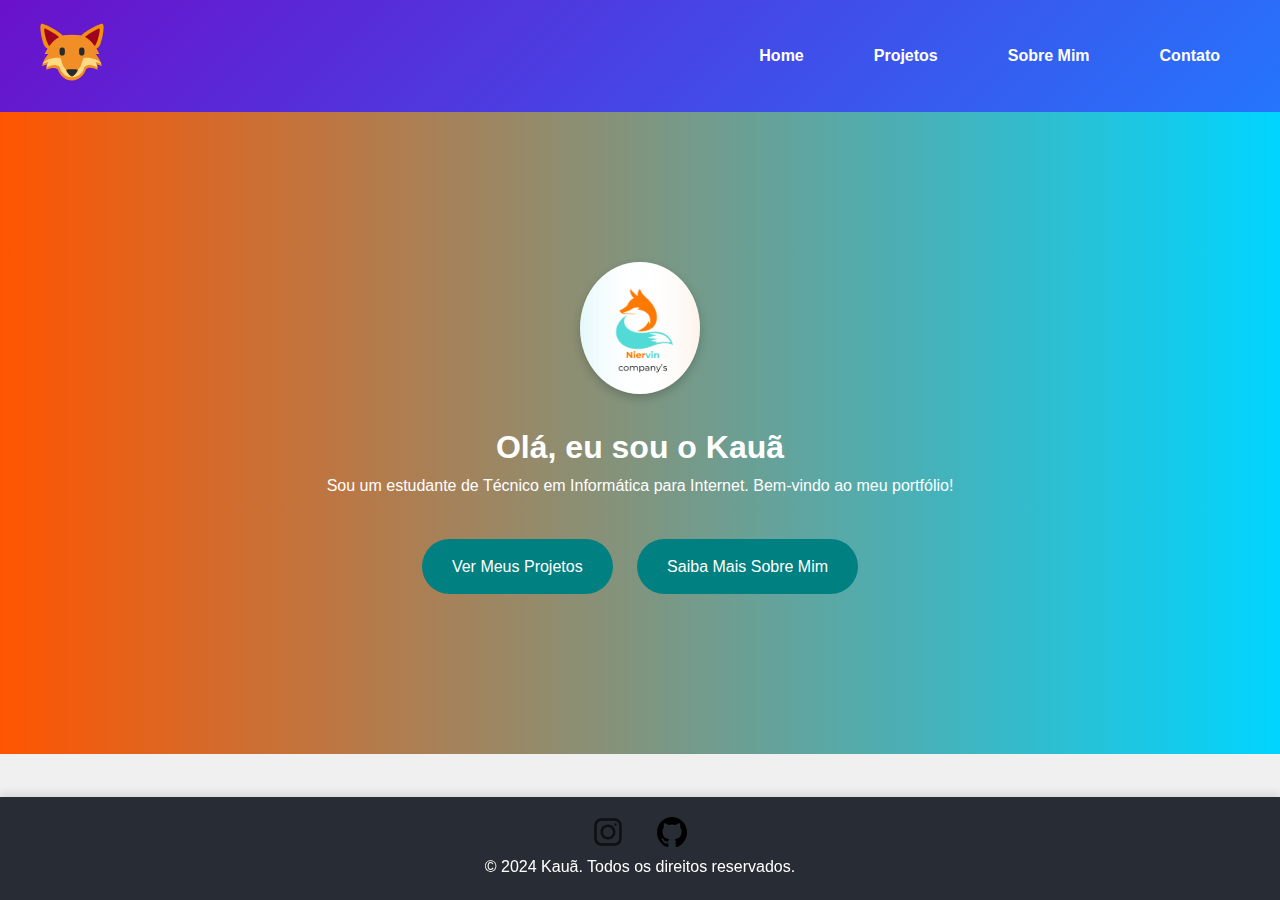
<file: index.html>
<!DOCTYPE html>
<html lang="pt-br">
<head>
    <meta charset="UTF-8"> <!-- Define o conjunto de caracteres para a página -->
    <meta name="viewport" content="width=device-width, initial-scale=1.0"> <!-- Define o viewport para responsividade -->
    <title>Portfólio Pessoal</title> <!-- Título da página -->
    <link rel="stylesheet" href="./CSS/home.css"> <!-- Link para o CSS externo -->
    <link rel="shortcut icon" type="image/x-icon" href="./Imagens/Logo Niervin.png"> <!-- Ícone da aba do navegador -->
</head>
<body>
    <!-- Cabeçalho -->
    <header>
        <div class="logo">
            <img src="./Imagens/fox-svgrepo-com.svg" alt="Logo raposa"> <!-- Logo da página -->
        </div>
        <nav class="menu">
            <ul>
                <li><a href="./index.html">Home</a></li> <!-- Link para a página inicial -->
                <li><a href="./HTML/portfolio.html">Projetos</a></li> <!-- Link para a página de Projetos -->
                <li><a href="./HTML/about.html">Sobre Mim</a></li> <!-- Link para a página Sobre Mim -->
                <li><a href="./HTML/contato.html">Contato</a></li> <!-- Link para a página de Contato -->
            </ul>
        </nav>
    </header>

    <!-- Seção Principal -->
    <main id="home">
        <div class="intro">
            <img src="Imagens/Logo Niervin.png" alt="Avatar"> <!-- Imagem de Avatar -->
            <h1>Olá, eu sou o Kauã</h1> <!-- Saudação principal -->
            <p>Sou um estudante de Técnico em Informática para Internet. Bem-vindo ao meu portfólio!</p> <!-- Descrição -->
            <div class="cta-buttons">
                <a href="./HTML/portfolio.html" class="btn">Ver Meus Projetos</a> <!-- Botão para visualizar projetos -->
                <a href="./HTML/about.html" class="btn">Saiba Mais Sobre Mim</a> <!-- Botão para saber mais sobre o autor -->
            </div>
        </div>
    </main>

    <!-- Rodapé -->
    <footer>
        <div class="icones">
            <a href="https://www.instagram.com/souzas_kaua/" target="_blank"><img src="Imagens/logoInsta.svg" alt="Instagram"></a> <!-- Link para o Instagram -->
            <a href="https://github.com/KauaJsouza" target="_blank"><img src="Imagens/logogit.svg" alt="GitHub"></a> <!-- Link para o GitHub -->
        </div>
        <p>© 2024 Kauã. Todos os direitos reservados.</p> <!-- Aviso de direitos autorais -->
    </footer>
</body>
</html>
</file>
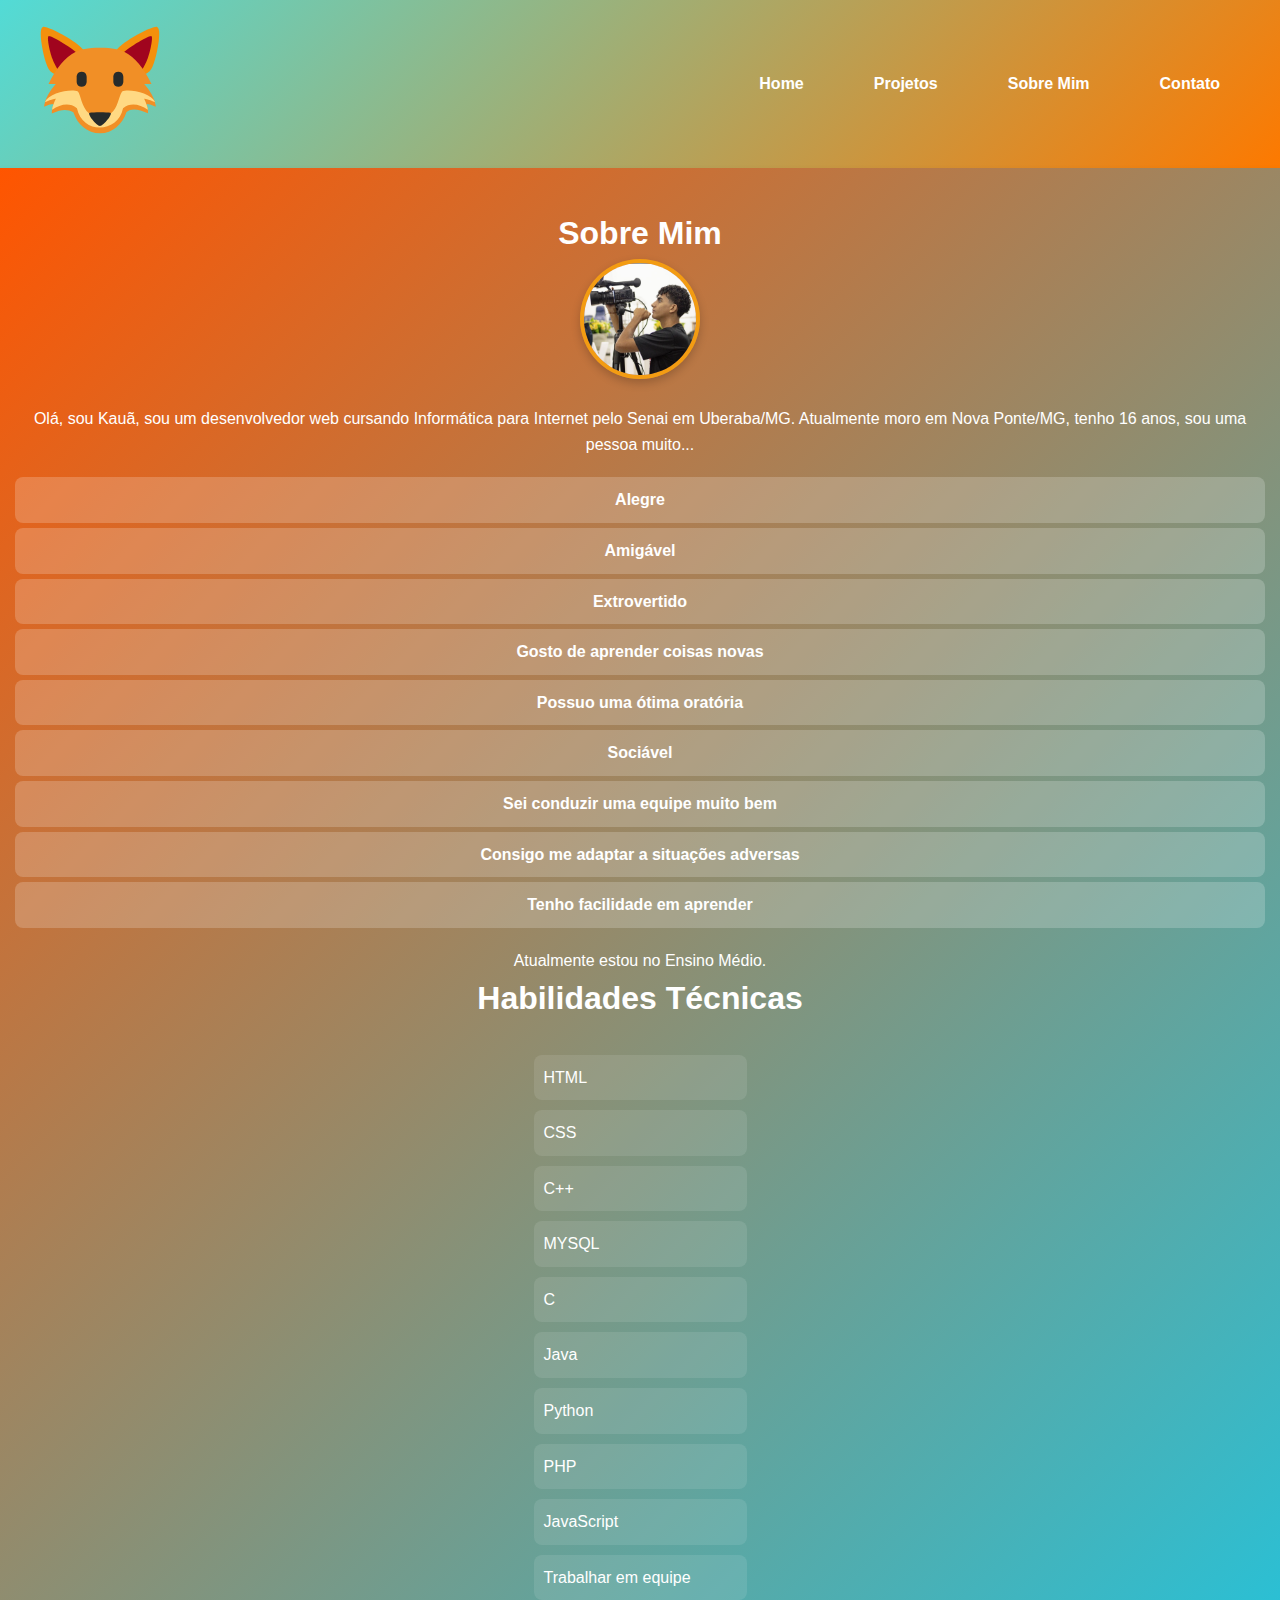
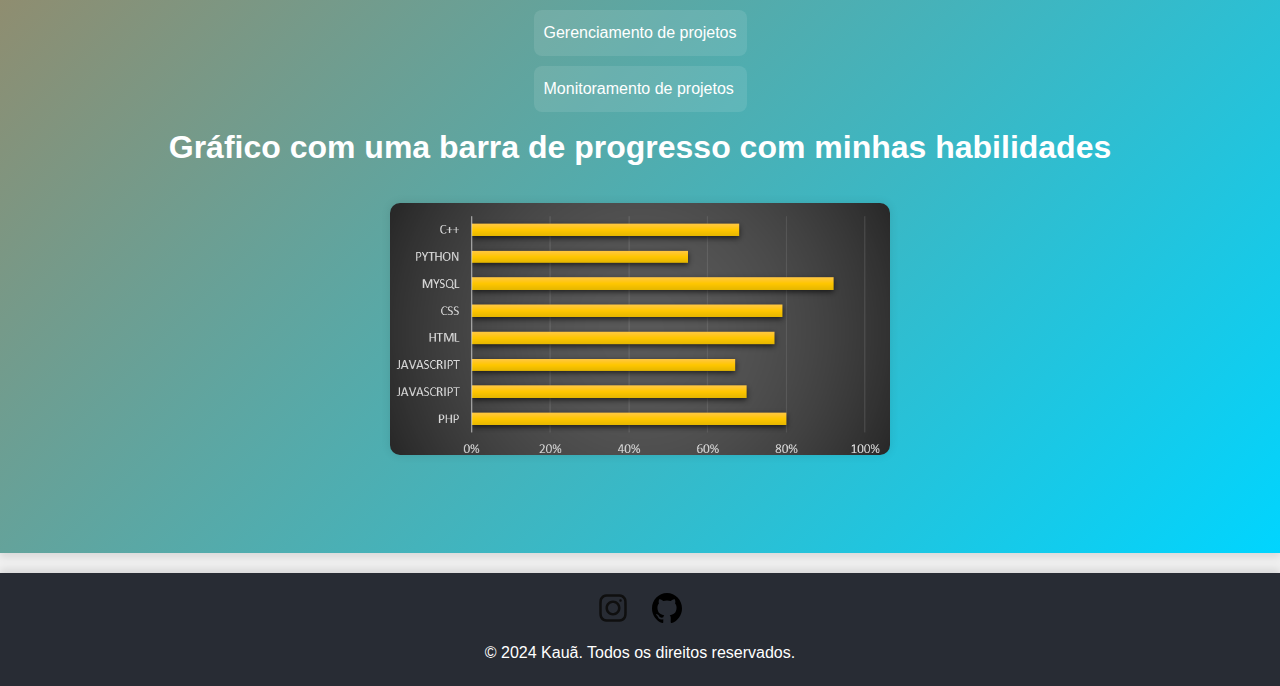
<file: HTML/about.html>
<!DOCTYPE html>
<html lang="pt-br">
<head>
    <meta charset="UTF-8">
    <meta name="viewport" content="width=device-width, initial-scale=1.0">
    <title>Portfólio Pessoal - Sobre Mim</title>
    <link rel="stylesheet" href="../CSS/about.css"> <!-- Link para o arquivo de estilos CSS -->
    <link rel="shortcut icon" type="image/x-icon" href="../Imagens/Logo Niervin.png"> <!-- Ícone da página -->
</head>
<body>
    <header>
        <div class="logo">
            <img src="../Imagens/fox-svgrepo-com.svg" alt="Logo raposa"> <!-- Logo da página -->
        </div>
        <nav class="menu">
            <ul>
                <li><a href="../index.html">Home</a></li> <!-- Link para a página inicial -->
                <li><a href="./portfolio.html">Projetos</a></li> <!-- Link para a página de Projetos -->
                <li><a href="./about.html">Sobre Mim</a></li> <!-- Link para a página Sobre Mim -->
                <li><a href="./contato.html">Contato</a></li> <!-- Link para a página de Contato -->
            </ul>
        </nav>
    </header>

    <main id="sobre">
        <h1>Sobre Mim</h1>
        <img src="../Imagens/fotokaua.png" alt="Foto Kauã" class="fotokaua"> <!-- Minha foto -->
        <p>Olá, sou Kauã, sou um desenvolvedor web cursando Informática para Internet pelo Senai em Uberaba/MG. Atualmente moro em Nova Ponte/MG, tenho 16 anos, sou uma pessoa muito...</p>

        <div class="pontos-kaua"> <!-- Alguns pontos sobre mim -->
            <h4>
                <p>Alegre</p>
                <p>Amigável</p>
                <p>Extrovertido</p>
                <p>Gosto de aprender coisas novas</p>
                <p>Possuo uma ótima oratória</p>
                <p>Sociável</p>
                <p>Sei conduzir uma equipe muito bem</p>
                <p>Consigo me adaptar a situações adversas</p>
                <p>Tenho facilidade em aprender</p>
            </h4>
        </div>
        <p>Atualmente estou no Ensino Médio.</p>

        <h1>Habilidades Técnicas</h1>
        <div class="habilidades"> <!-- Algumas habilidades que eu tenho -->
            <li>HTML</li>
            <li>CSS</li>
            <li>C++</li>
            <li>MYSQL</li>
            <li>C</li>
            <li>Java</li>
            <li>Python</li>
            <li>PHP</li>
            <li>JavaScript</li>
            <li>Trabalhar em equipe</li>
            <li>Gerenciamento de projetos</li>
            <li>Monitoramento de projetos</li>
        </div>
        <h1>Gráfico com uma barra de progresso com minhas habilidades</h1> <!-- Gráfico com algumas habilidades minhas em linguagens -->
        <img src="../Imagens/Grafico Habilidades.png" alt="Gráfico de Habilidades" class="habilidade-foto">

    </main>

    <footer>
        <div class="icones">
            <a href="https://www.instagram.com/souzas_kaua/" target="_blank"><img src="../Imagens/logoInsta.svg" alt="Instagram"></a> <!-- Link para o Instagram -->
            <a href="https://github.com/KauaJsouza" target="_blank"><img src="../Imagens/logogit.svg" alt="GitHub"></a> <!-- Link para o GitHub -->
        </div>
        <p>© 2024 Kauã. Todos os direitos reservados.</p> <!-- Aviso de direitos autorais -->
    </footer>
</body>
</html>
</file>
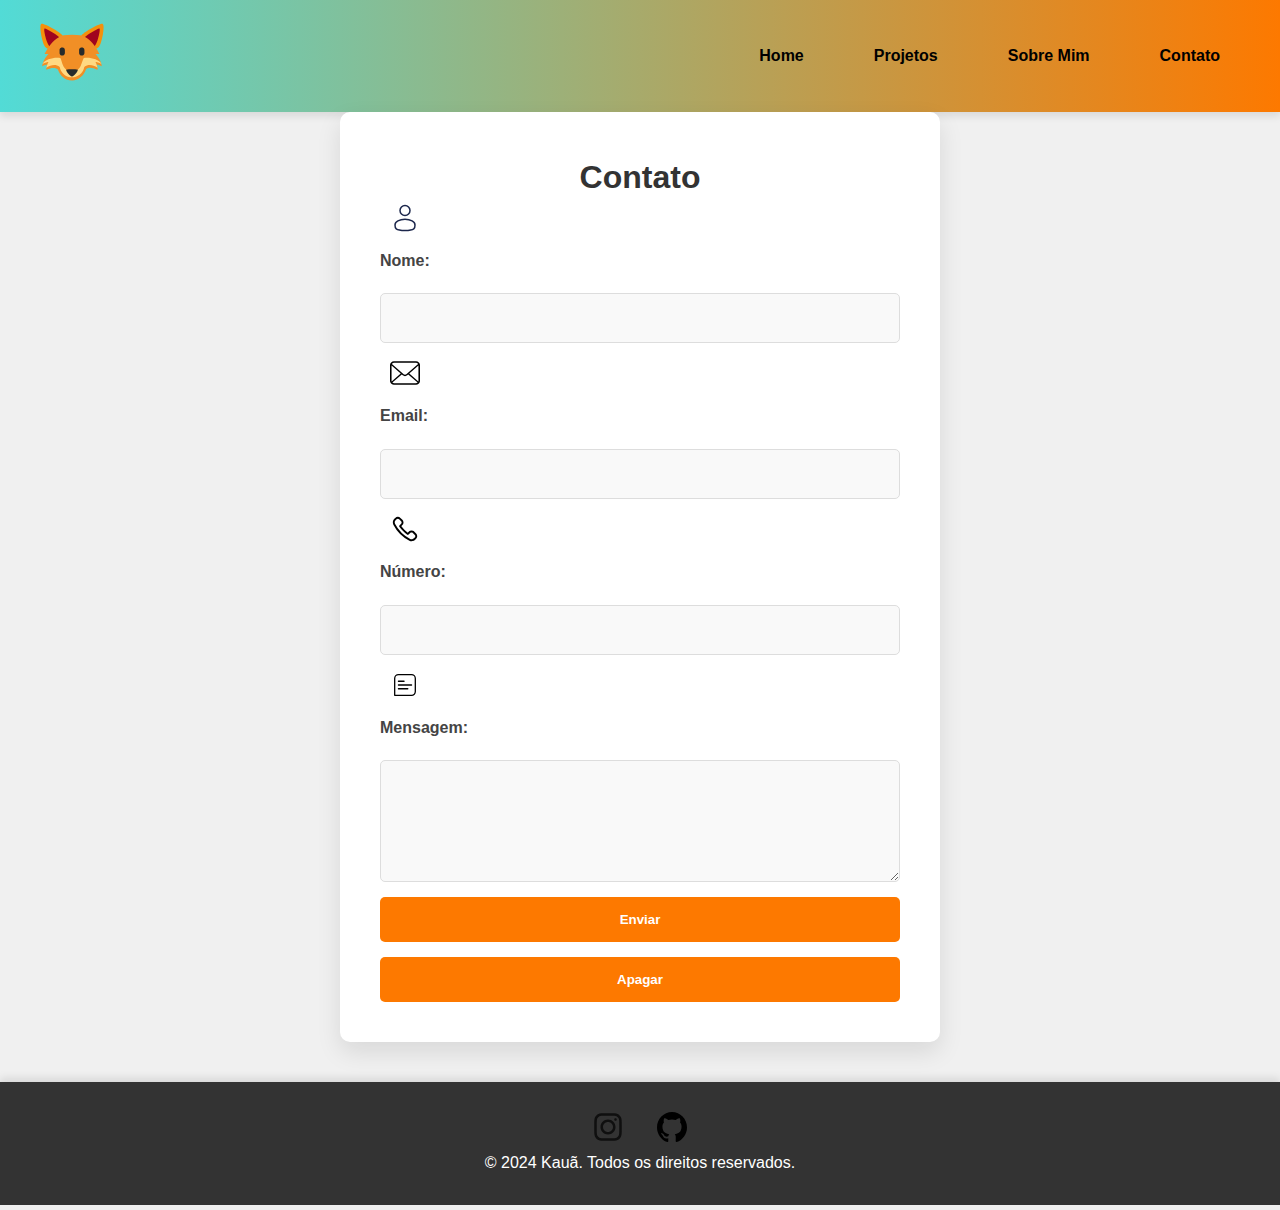
<file: HTML/contato.html>
<!DOCTYPE html>
<html lang="pt-br">
<head>
    <meta charset="UTF-8"> <!-- Define a codificação de caracteres como UTF-8 -->
    <meta name="viewport" content="width=device-width, initial-scale=1.0"> <!-- Configura a visualização em dispositivos móveis -->
    <title>Portfólio Pessoal - Contato</title> <!-- Título da página -->
    <link rel="stylesheet" href="../CSS/contato.css"> <!-- Link para o arquivo CSS -->
    <link rel="shortcut icon" type="image/x-icon" href="../Imagens/Logo Niervin.png"> <!-- Ícone da página -->
</head>
<body>
    <header>
        <div class="logo">
            <img src="../Imagens/fox-svgrepo-com.svg" alt="Logo raposa"> <!-- Logo da página -->
        </div>
    </div>
    <nav class="menu">
        <ul>
            <li><a href="../index.html">Home</a></li> <!-- Link para a página inicial -->
            <li><a href="./portfolio.html">Projetos</a></li> <!-- Link para a página de Projetos -->
            <li><a href="./about.html">Sobre Mim</a></li> <!-- Link para a página Sobre Mim -->
            <li><a href="./contato.html">Contato</a></li> <!-- Link para a página de Contato -->
        </ul>
    </nav>
    </header>

    <main id="contato">
        <h1>Contato</h1> <!-- Título da seção de contato -->
        <form action="#" method="post"> <!-- Formulário de contato -->

            <img src="../Imagens/nome.svg" alt="nome" class="nome-foto"> <!-- Ícone para o campo de nome -->
            <label for="nome">Nome:</label> <!-- Rótulo para o campo de nome -->
            <input type="text" id="nome" name="nome" required> <!-- Campo de entrada para o nome -->

            <img src="../Imagens/email.svg" alt="email" class="email-foto"> <!-- Ícone para o campo de email -->
            <label for="email">Email:</label> <!-- Rótulo para o campo de email -->
            <input type="email" id="email" name="email" required> <!-- Campo de entrada para o email -->

            <img src="../Imagens/telefone.svg" alt="numero" class="numero-foto"> <!-- Ícone para o campo de número -->
            <label for="number">Número:</label> <!-- Rótulo para o campo de número -->
            <input type="number" id="number" name="nummero" required> <!-- Campo de entrada para o número de telefone -->

            <img src="../Imagens/sms.svg" alt="sms" class="sms-foto"> <!-- Ícone para o campo de mensagem -->
            <label for="mensagem">Mensagem:</label> <!-- Rótulo para o campo de mensagem -->
            <textarea id="mensagem" name="mensagem" rows="5" required></textarea> <!-- Campo de texto para a mensagem -->
            
            <button type="submit" class="botao">Enviar</button> <!-- Botão para enviar o formulário -->
            <button type="reset" class="botao">Apagar</button> <!-- Botão para apagar o formulário -->
        </form>
    </main>

    <footer>
        <div class="icones">
            <a href="https://www.instagram.com/souzas_kaua/" target="_blank"><img src="../Imagens/logoInsta.svg" alt="Instagram"></a> <!-- Link para o Instagram -->
            <a href="https://github.com/KauaJsouza" target="_blank"><img src="../Imagens/logogit.svg" alt="GitHub"></a> <!-- Link para o GitHub -->
        </div>
        <p>© 2024 Kauã. Todos os direitos reservados.</p> <!-- Direitos autorais -->
    </footer>
</body>
</html>
</file>
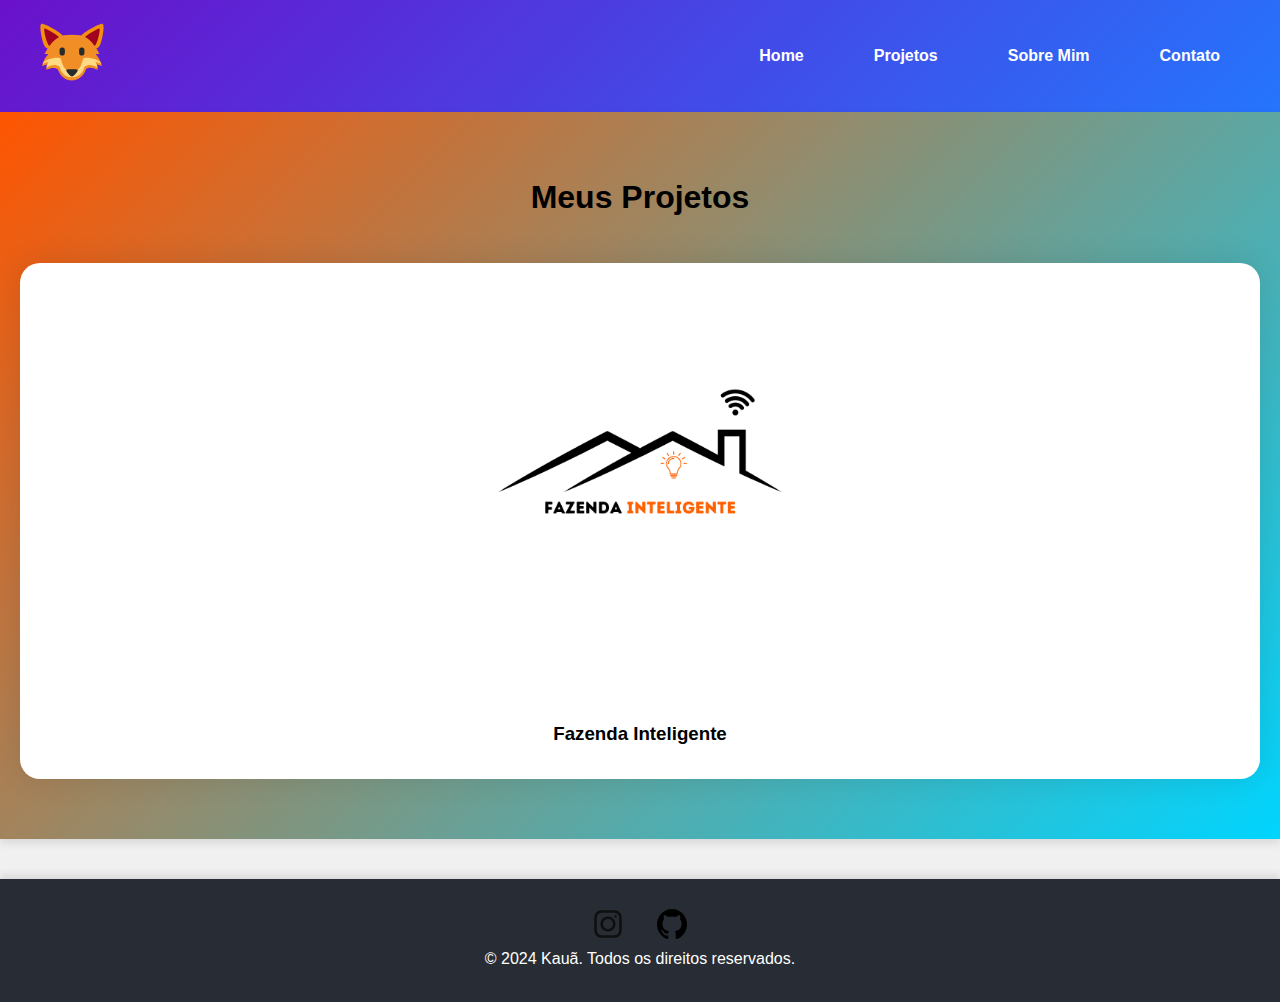
<file: HTML/portfolio.html>
<!DOCTYPE html>
<html lang="pt-br">
<head>
    <!-- Configurações básicas da página -->
    <meta charset="UTF-8"> <!-- Define a codificação de caracteres para UTF-8 -->
    <meta name="viewport" content="width=device-width, initial-scale=1.0"> <!-- Configura a visualização em dispositivos móveis -->
    <title>Portfólio Pessoal - Projetos</title> <!-- Título da página exibido na aba do navegador -->
    <link rel="stylesheet" href="../CSS/portfolio.css"> <!-- Link para o arquivo CSS específico para a página de projetos -->
    <link rel="shortcut icon" type="image/x-icon" href="../Imagens/Logo Niervin.png"> <!-- Ícone da aba do navegador -->
</head>
<body>

    <!-- Cabeçalho da página -->
    <header>
        <div class="logo">
            <img src="../Imagens/fox-svgrepo-com.svg" alt="Logo raposa"> <!-- Logo da página -->
        </div>
        <nav class="menu">
            <ul>
                <!-- Links de navegação para outras páginas do site -->
                <li><a href="../index.html">Home</a></li> <!-- Link para a página inicial -->
                <li><a href="./portfolio.html">Projetos</a></li> <!-- Link para a página de Projetos -->
                <li><a href="./about.html">Sobre Mim</a></li> <!-- Link para a página Sobre Mim -->
                <li><a href="./contato.html">Contato</a></li> <!-- Link para a página de Contato -->
            </ul>
        </nav>
    </header>

    <!-- Conteúdo principal da página de projetos -->
    <main id="projetos">
        <h1>Meus Projetos</h1> <!-- Título principal da seção de projetos -->
        <div class="projetos-galeria">
            <!-- Item da galeria para o projeto Fazenda Inteligente -->
            <div class="projeto-item">
                <!-- Label que ativa o modal quando clicado -->
                <label for="modal-fazenda">
                    <!-- Miniatura do projeto -->
                    <img src="../Imagens/FAZENDA INTELIGENTE.png" alt="Fazenda Inteligente" class="projeto-thumb">
                </label>
                <h3>Fazenda Inteligente</h3> <!-- Título do projeto -->
            </div>

            <!-- Checkbox oculto para controlar o modal -->
            <input type="checkbox" id="modal-fazenda" class="modal-checkbox">

            <!-- Modal com detalhes do projeto Fazenda Inteligente -->
            <div class="modal" id="modal-fazenda-content">
                <div class="modal-content">
                    <!-- Botão para fechar o modal -->
                    <label for="modal-fazenda" class="close">&times;</label>
                    <h3>Fazenda Inteligente</h3> <!-- Título do projeto no modal -->
                    <!-- Descrição detalhada do projeto -->
                    <p>Nesse projeto junto com 4 desenvolvedores, desenvolvemos um site conectando uma placa ESP32, que permite ligar e desligar as luzes de diferentes áreas de uma fazenda, como o pasto e a casa, tudo via Wi-Fi, tornando o gerenciamento das luzes mais prático e eficiente.</p>
                </div>
            </div>
        </div>
    </main>

    <!-- Rodapé da página -->
    <footer>
        <div class="icones">
            <!-- Links de redes sociais -->
            <a href="https://www.instagram.com/souzas_kaua/" target="_blank"><img src="../Imagens/logoInsta.svg" alt="Instagram"></a> <!-- Link para o Instagram -->
            <a href="https://github.com/KauaJsouza" target="_blank"><img src="../Imagens/logogit.svg" alt="GitHub"></a> <!-- Link para o GitHub -->
        </div>
        <p>© 2024 Kauã. Todos os direitos reservados.</p> <!-- Nota de direitos autorais -->
    </footer>
</body>
</html>
</file>
<file: CSS/contato.css>
/* Estilos Globais */
* {
    margin: 0; /* Remove margens padrão */
    padding: 0; /* Remove preenchimentos padrão */
    box-sizing: border-box; /* Inclui bordas e preenchimentos no tamanho total do elemento */
}

body {
    font-family: 'Arial', sans-serif; /* Fonte padrão da página */
    line-height: 1.6; /* Altura da linha para melhor legibilidade */
    background-color: #f0f0f0; /* Cor de fundo clara para o corpo */
    color: #333; /* Cor do texto */
}

/* Estilos do Cabeçalho */
header {
    display: flex; /* Usa Flexbox para organizar os itens */
    justify-content: space-between; /* Espaça os itens para as extremidades */
    align-items: center; /* Alinha os itens verticalmente ao centro */
    padding: 20px 40px; /* Espaçamento interno */
    background: linear-gradient(to right, #52dbd6, #fd7900); /* Gradiente de verde-azulado para laranja */
    color: white; /* Cor do texto no cabeçalho */
    box-shadow: 0 4px 8px rgba(0, 0, 0, 0.1); /* Sombra sutil ao redor do cabeçalho */
}

.menu ul {
    list-style: none; /* Remove marcadores da lista */
    display: flex; /* Exibe itens em linha */
    gap: 30px; /* Espaçamento entre os itens */
}

.menu ul li a {
    color: #000; /* Cor do texto dos links */
    text-decoration: none; /* Remove sublinhado dos links */
    font-weight: bold; /* Destaca o texto */
    padding: 10px 20px; /* Espaçamento interno dos links */
    border-radius: 5px; /* Cantos arredondados */
    transition: background-color 0.3s, color 0.3s; /* Transições suaves para cor de fundo e texto */
}

.menu ul li a:hover {
    background-color: rgba(255, 255, 255, 0.2); /* Cor de fundo ao passar o mouse */
    color: #fff; /* Cor do texto ao passar o mouse */
}

/* Estilos para Ícones de Contato */
.nome-foto, .email-foto, .numero-foto, .sms-foto {
    width: 30px; /* Tamanho padrão dos ícones */
    margin: 0 10px; /* Espaçamento horizontal */
    transition: transform 0.3s, filter 0.3s; /* Transições suaves para transformação e brilho */
}

.nome-foto:hover, .email-foto:hover, .numero-foto:hover, .sms-foto:hover {
    transform: scale(1.2); /* Aumenta o tamanho dos ícones ao passar o mouse */
    filter: brightness(1.2); /* Aumenta o brilho dos ícones ao passar o mouse */
}

/* Estilos da Seção Principal */
main {
    background-color: #f4f4f4; /* Cor de fundo clara para a seção principal */
    padding: 60px 20px; /* Espaçamento interno */
    text-align: center; /* Centraliza o texto */
}

main#contato {
    max-width: 600px; /* Largura máxima do formulário de contato */
    margin: 0 auto; /* Centraliza o formulário horizontalmente */
    padding: 40px; /* Espaçamento interno */
    background-color: #fff; /* Cor de fundo branca para destacar o formulário */
    border-radius: 10px; /* Cantos arredondados */
    box-shadow: 0 10px 25px rgba(0, 0, 0, 0.1); /* Sombra ao redor do formulário */
}

form {
    display: flex; /* Usa Flexbox para o formulário */
    flex-direction: column; /* Alinha os itens na vertical */
    gap: 15px; /* Espaçamento entre os campos do formulário */
}

form label {
    font-weight: bold; /* Destaca o texto dos rótulos */
    text-align: left; /* Alinha o texto à esquerda */
    margin-bottom: 5px; /* Espaçamento inferior */
    color: #444; /* Cor do texto dos rótulos */
}

form input, form textarea {
    padding: 15px; /* Espaçamento interno dos campos */
    border-radius: 5px; /* Cantos arredondados dos campos */
    border: 1px solid #ddd; /* Borda leve dos campos */
    font-size: 16px; /* Tamanho da fonte */
    background-color: #f9f9f9; /* Cor de fundo dos campos */
    transition: border-color 0.3s, box-shadow 0.3s; /* Transições suaves para borda e sombra */
}

form input:focus, form textarea:focus {
    border-color: #52dbd6; /* Cor da borda ao focar */
    box-shadow: 0 0 10px rgba(82, 219, 214, 0.5); /* Sombra ao redor do campo ao focar */
    outline: none; /* Remove o contorno padrão do navegador */
}

form button {
    padding: 15px; /* Espaçamento interno do botão */
    border: none; /* Remove a borda padrão */
    border-radius: 5px; /* Cantos arredondados do botão */
    background-color: #fd7900; /* Cor de fundo do botão */
    color: white; /* Cor do texto do botão */
    font-weight: bold; /* Destaca o texto */
    cursor: pointer; /* Cursor de mão ao passar sobre o botão */
    transition: background-color 0.3s, transform 0.3s; /* Transições suaves para cor de fundo e transformação */
}

form button:hover {
    background-color: #ff9233; /* Cor de fundo ao passar o mouse */
    transform: translateY(-2px); /* Levanta o botão ao passar o mouse */
}

/* Estilos do Rodapé */
footer {
    background-color: #333; /* Cor de fundo escura para o rodapé */
    color: white; /* Cor do texto do rodapé */
    text-align: center; /* Centraliza o texto */
    padding: 30px 0; /* Espaçamento interno */
    margin-top: 40px; /* Espaçamento superior */
    box-shadow: 0 -4px 8px rgba(0, 0, 0, 0.1); /* Sombra sutil ao redor do rodapé */
}

footer .icones img {
    width: 30px; /* Tamanho dos ícones sociais */
    margin: 0 15px; /* Espaçamento horizontal entre os ícones */
    transition: transform 0.3s; /* Transição suave para transformação */
}

footer .icones img:hover {
    transform: scale(1.2); /* Aumenta o tamanho dos ícones sociais ao passar o mouse */
}

/* Responsividade */
@media (max-width: 768px) {
    header {
        flex-direction: column; /* Alinha itens verticalmente em telas pequenas */
        align-items: flex-start; /* Alinha itens à esquerda */
    }

    .menu ul {
        flex-direction: column; /* Organiza itens do menu em coluna */
        gap: 10px; /* Espaçamento entre os itens do menu */
        margin-top: 10px; /* Espaçamento superior */
    }

    .menu ul li {
        margin-left: 0; /* Remove margem à esquerda dos itens do menu */
    }

    .menu ul li a {
        padding: 10px; /* Reduz o espaçamento interno dos links */
        font-size: 16px; /* Ajusta o tamanho da fonte */
    }

    main {
        padding: 40px 10px; /* Reduz o espaçamento interno */
    }

    main#contato {
        padding: 30px; /* Ajusta o espaçamento interno */
        max-width: 100%; /* Largura máxima do formulário de contato */
    }

    form input, form textarea {
        font-size: 14px; /* Ajusta o tamanho da fonte */
    }

    form button {
        padding: 12px; /* Ajusta o espaçamento interno do botão */
    }

    footer {
        padding: 20px 10px; /* Ajusta o espaçamento interno */
    }

    footer .icones img {
        width: 25px; /* Reduz o tamanho dos ícones sociais */
        margin: 0 10px; /* Ajusta o espaçamento horizontal entre os ícones */
    }
}

@media (max-width: 480px) {
    .menu ul {
        gap: 5px; /* Reduz o espaçamento entre itens do menu */
    }

    .menu ul li a {
        font-size: 14px; /* Reduz o tamanho da fonte dos links */
    }

    form input, form textarea {
        font-size: 12px; /* Reduz o tamanho da fonte dos campos */
    }

    form button {
        padding: 10px; /* Reduz o espaçamento interno do botão */
    }
}
</file>
<file: CSS/home.css>
/* Reset de margens e preenchimentos */
* {
    margin: 0; /* Remove margens padrão */
    padding: 0; /* Remove preenchimentos padrão */
    box-sizing: border-box; /* Inclui bordas e preenchimentos no tamanho total dos elementos */
}

body {
    font-family: 'Arial', sans-serif; /* Define a fonte padrão para o corpo do texto */
    line-height: 1.6; /* Define a altura da linha para facilitar a leitura */
    background-color: #f0f0f0; /* Define a cor de fundo do corpo */
    color: #333; /* Define a cor do texto */
}

/* Estilos do Cabeçalho */
header {
    display: flex; /* Utiliza flexbox para organizar os itens do cabeçalho */
    justify-content: space-between; /* Distribui o espaço entre os itens do cabeçalho */
    align-items: center; /* Alinha os itens verticalmente no centro */
    padding: 20px 40px; /* Define o preenchimento interno do cabeçalho */
    background: linear-gradient(135deg, #6a11cb, #2575fc); /* Gradiente de roxo para azul */
    color: white; /* Define a cor do texto no cabeçalho */
    box-shadow: 0 4px 8px rgba(0, 0, 0, 0.1); /* Adiciona uma sombra sutil ao cabeçalho */
}

.menu ul {
    list-style: none; /* Remove marcadores da lista */
    display: flex; /* Utiliza flexbox para o menu */
    gap: 30px; /* Define o espaço entre os itens do menu */
}

.menu ul li a {
    color: white; /* Define a cor do texto dos links do menu */
    text-decoration: none; /* Remove o sublinhado dos links */
    font-weight: bold; /* Define o texto em negrito */
    padding: 10px 20px; /* Define o preenchimento interno dos links */
    border-radius: 5px; /* Adiciona bordas arredondadas aos links */
    transition: background-color 0.3s, color 0.3s; /* Define a transição suave para as mudanças de cor */
}

.menu ul li a:hover {
    background-color: #ff5500; /* Tom de laranja vibrante ao passar o mouse */
    color: #fff; /* Muda a cor do texto ao passar o mouse */
}

/* Estilos da Seção Principal */
main {
    background: linear-gradient(to right, #ff5500, #00d5ff); /* Gradiente de laranja para rosa */
    padding: 150px 50px; /* Define o preenchimento interno da seção principal */
    text-align: center; /* Centraliza o texto dentro da seção principal */
    color: white; /* Define a cor do texto na seção principal */
}

.intro img {
    width: 120px; /* Define a largura das imagens */
    border-radius: 50%; /* Torna as imagens circulares */
    box-shadow: 0 4px 10px rgba(0, 0, 0, 0.2); /* Adiciona uma sombra sutil às imagens */
    margin-bottom: 20px; /* Define o espaço abaixo das imagens */
    transition: transform 0.3s; /* Define a transição suave para a transformação */
}

.intro img:hover {
    transform: scale(1.1); /* Aumenta o tamanho da imagem ao passar o mouse */
}

.cta-buttons {
    margin-top: 30px; /* Define o espaço acima dos botões de chamada para ação */
}

.btn {
    display: inline-block; /* Define que o botão deve ser exibido como bloco em linha */
    padding: 15px 30px; /* Define o preenchimento interno dos botões */
    margin: 10px; /* Define o espaço ao redor dos botões */
    background-color: #008080; /* Tom de verde-azulado para o fundo dos botões */
    color: white; /* Define a cor do texto dos botões */
    text-decoration: none; /* Remove o sublinhado dos botões */
    border-radius: 30px; /* Adiciona bordas arredondadas aos botões */
    transition: background-color 0.3s, transform 0.3s; /* Define a transição suave para as mudanças de cor e transformação */
}

.btn:hover {
    background-color: #20b2aa; /* Tom de azul piscina claro ao passar o mouse */
    transform: translateY(-5px); /* Move o botão para cima ao passar o mouse */
}

/* Estilos do Rodapé */
footer {
    position: fixed; /* Fixa o rodapé na parte inferior da página */
    bottom: 0; /* Define a posição do rodapé na parte inferior */
    width: 100%; /* Define a largura do rodapé para 100% da tela */
    background-color: #282c34; /* Define a cor de fundo do rodapé */
    color: white; /* Define a cor do texto no rodapé */
    text-align: center; /* Centraliza o texto no rodapé */
    padding: 20px 0; /* Define o preenchimento interno do rodapé */
    box-shadow: 0 -4px 8px rgba(0, 0, 0, 0.1); /* Adiciona uma sombra sutil ao rodapé */
}

footer .icones img {
    width: 30px; /* Define a largura das imagens de ícones */
    margin: 0 15px; /* Define o espaço ao redor das imagens de ícones */
    transition: transform 0.5s; /* Define a transição suave para a transformação */
}

footer .icones img:hover {
    transform: scale(1.2) rotate(10deg); /* Aumenta o tamanho e rotaciona os ícones ao passar o mouse */
}

/* Responsividade */
@media (max-width: 768px) {
    header {
        flex-direction: column; /* Alinha os itens do cabeçalho verticalmente em telas menores */
        align-items: flex-start; /* Alinha os itens do cabeçalho à esquerda */
    }

    .menu ul {
        flex-direction: column; /* Alinha os itens do menu verticalmente em telas menores */
        gap: 10px; /* Reduz o espaço entre os itens do menu */
        margin-top: 10px; /* Define o espaço acima do menu */
    }

    .menu ul li {
        margin-left: 0; /* Remove a margem esquerda dos itens do menu */
    }

    .menu ul li a {
        padding: 10px; /* Reduz o preenchimento interno dos links do menu */
        font-size: 16px; /* Reduz o tamanho da fonte dos links do menu */
    }

    main {
        padding: 80px 20px; /* Reduz o preenchimento interno da seção principal */
    }

    .intro img {
        width: 100px; /* Reduz a largura das imagens em telas menores */
    }

    .btn {
        padding: 12px 24px; /* Reduz o preenchimento interno dos botões em telas menores */
    }

    footer {
        padding: 15px 10px; /* Reduz o preenchimento interno do rodapé */
    }

    footer .icones img {
        width: 25px; /* Reduz a largura das imagens de ícones em telas menores */
        margin: 0 10px; /* Reduz o espaço ao redor das imagens de ícones */
    }
}

@media (max-width: 480px) {
    .menu ul {
        gap: 5px; /* Reduz ainda mais o espaço entre os itens do menu */
    }

    .menu ul li a {
        font-size: 14px; /* Reduz o tamanho da fonte dos links do menu */
    }

    .intro img {
        width: 80px; /* Reduz ainda mais a largura das imagens em telas muito pequenas */
    }

    .btn {
        padding: 10px 20px; /* Reduz o preenchimento interno dos botões em telas muito pequenas */
    }
}
</file>
<file: CSS/about.css>
/* Reset básico para garantir consistência entre navegadores */
* {
    margin: 0;
    padding: 0;
    box-sizing: border-box;
}

/* Estilos gerais do corpo da página */
body {
    font-family: 'Arial', sans-serif; /* Fonte padrão para o corpo do texto */
    line-height: 1.6; /* Melhora a legibilidade do texto */
    background-color: #f0f0f0; /* Cor de fundo suave */
    color: #333; /* Cor do texto */
}

/* Estilos do Cabeçalho */
header {
    display: flex;
    justify-content: space-between; /* Distribui espaço entre itens */
    align-items: center; /* Alinha itens verticalmente */
    padding: 20px 40px;
    background: linear-gradient(135deg, #52dbd6, #fd7900); /* Gradiente de verde-azulado para laranja */
    color: white;
    box-shadow: 0 4px 8px rgba(0, 0, 0, 0.1); /* Sombra suave */
    flex-wrap: wrap; /* Permite quebra de linha em telas menores */
}

header .logo img {
    width: 120px; /* Tamanho ajustado da logo */
    border-radius: 8px; /* Bordas arredondadas na logo */
    transition: transform 0.3s ease-in-out; /* Transição suave para efeito de hover */
}

header .logo img:hover {
    transform: scale(1.1); /* Aumenta a logo ao passar o mouse */
}

nav.menu {
    display: flex;
    flex-grow: 1; /* Faz o menu ocupar o espaço restante disponível */
    justify-content: right; /* Alinha o menu à direita */
}

nav.menu ul {
    list-style: none; /* Remove marcadores de lista */
    display: flex;
    gap: 30px; /* Espaçamento entre itens do menu */
    padding: 0;
    margin: 0;
}

nav.menu ul li {
    margin: 0; /* Remove margens dos itens da lista */
}

nav.menu ul li a {
    color: white; /* Cor do texto dos links */
    text-decoration: none; /* Remove sublinhado dos links */
    font-weight: bold; /* Deixa o texto em negrito */
    padding: 10px 20px; /* Espaçamento interno dos links */
    border-radius: 5px; /* Bordas arredondadas nos links */
    transition: background-color 0.3s, color 0.3s; /* Transição suave para o efeito de hover */
}

nav.menu ul li a:hover {
    background-color: #ff5500; /* Cor de fundo ao passar o mouse */
    color: white; /* Cor do texto ao passar o mouse */
}

/* Estilos da Seção Principal */
main {
    padding: 40px 15px; /* Espaçamento interno da seção */
    text-align: center; /* Centraliza o texto */
    background: linear-gradient(135deg, #ff5500, #00d5ff); /* Gradiente de laranja para azul claro */
    color: white; /* Cor do texto */
    box-shadow: 0 4px 8px rgba(0, 0, 0, 0.1); /* Sombra suave */
}

.fotokaua {
    width: 120px; /* Tamanho da foto */
    border-radius: 50%; /* Forma circular para a foto */
    margin-bottom: 20px; /* Espaçamento abaixo da foto */
    border: 4px solid #f39c12; /* Borda ao redor da foto */
    box-shadow: 0 4px 10px rgba(0, 0, 0, 0.2); /* Sombra para dar destaque */
    transition: transform 0.3s ease-in-out; /* Transição suave para efeito de hover */
}

.fotokaua:hover {
    transform: scale(1.1); /* Aumenta a foto ao passar o mouse */
}

.pontos-kaua {
    margin: 20px 0; /* Espaçamento acima e abaixo dos pontos */
}

.pontos-kaua h4 {
    color: #fff; /* Cor do texto dos títulos */
    margin-bottom: 10px; /* Espaçamento abaixo dos títulos */
    font-size: 1.2rem; /* Tamanho da fonte dos títulos */
}

.pontos-kaua p {
    margin: 5px 0; /* Espaçamento acima e abaixo dos parágrafos */
    font-size: 1rem; /* Tamanho da fonte dos parágrafos */
    background: rgba(255, 255, 255, 0.2); /* Fundo semi-transparente */
    padding: 10px; /* Espaçamento interno dos parágrafos */
    border-radius: 8px; /* Bordas arredondadas */
    transition: background 0.3s, color 0.3s; /* Transição suave para o efeito de hover */
}

.pontos-kaua p:hover {
    background: rgba(255, 255, 255, 0.4); /* Muda o fundo ao passar o mouse */
    color: #3197c7; /* Muda a cor do texto ao passar o mouse */
}

.habilidades {
    margin-top: 30px; /* Espaçamento acima da lista de habilidades */
    display: inline-block; /* Permite ajustar a largura do bloco */
    text-align: left; /* Alinha o texto à esquerda */
}

.habilidades li {
    margin-bottom: 10px; /* Espaçamento abaixo dos itens */
    background: rgba(255, 255, 255, 0.1); /* Fundo semi-transparente */
    padding: 10px; /* Espaçamento interno dos itens */
    border-radius: 8px; /* Bordas arredondadas nos itens */
    list-style: none; /* Remove marcadores de lista */
    font-size: 1rem; /* Tamanho da fonte dos itens */
}

.habilidade-foto {
    width: 100%; /* Ocupa toda a largura disponível */
    max-width: 500px; /* Limita a largura máxima */
    margin-top: 30px; /* Espaçamento acima da foto */
    margin-bottom: 50px; /* Espaçamento abaixo da foto */
    border-radius: 10px; /* Bordas arredondadas na foto */
    box-shadow: 0 0 10px rgba(0, 0, 0, 0.1); /* Sombra suave */
}

/* Estilos do rodapé */
footer {
    background-color: #282c34; /* Cor de fundo escura */
    color: white; /* Cor do texto */
    text-align: center; /* Centraliza o texto */
    padding: 20px 10px; /* Espaçamento interno */
    margin-top: 20px; /* Espaçamento acima do rodapé */
    box-shadow: 0 -4px 8px rgba(0, 0, 0, 0.1); /* Sombra suave para separar do conteúdo */
}

footer .icones {
    margin-bottom: 10px; /* Espaçamento abaixo dos ícones */
}

footer .icones a {
    margin: 0 10px; /* Espaçamento entre os ícones */
    transition: transform 0.3s ease-in-out; /* Transição suave para efeito de hover */
}

footer .icones img {
    width: 30px; /* Tamanho dos ícones */
}

footer .icones a:hover img {
    transform: scale(1.2) rotate(10deg); /* Aumenta e rotaciona os ícones ao passar o mouse */
}

/* Consultas de Mídia para Responsividade */
@media (max-width: 768px) {
    header {
        padding: 20px 10px; /* Ajusta o padding do cabeçalho em telas menores */
    }

    nav.menu ul {
        flex-direction: column; /* Alinha o menu verticalmente */
        gap: 10px; /* Espaçamento entre itens do menu */
        margin-top: 10px; /* Espaçamento acima do menu */
    }

    .fotokaua {
        width: 100px; /* Reduz o tamanho da foto em telas menores */
    }

    main {
        padding: 30px 10px; /* Ajusta o padding da seção principal */
    }

    footer {
        padding: 15px 10px; /* Ajusta o padding do rodapé */
    }
}

@media (max-width: 480px) {
    header .logo img {
        width: 100px; /* Reduz ainda mais o tamanho da logo em telas pequenas */
    }

    .fotokaua {
        width: 80px; /* Reduz o tamanho da foto em telas muito pequenas */
    }

    .habilidades {
        text-align: center; /* Centraliza a lista de habilidades em telas pequenas */
    }

    .habilidades li {
        font-size: 0.9rem; /* Reduz o tamanho da fonte dos itens em telas pequenas */
    }
}
</file>
<file: CSS/portfolio.css>
/* Reset de margens e preenchimentos */
* {
    margin: 0;
    padding: 0;
    box-sizing: border-box; /* Inclui o padding e border no cálculo da largura e altura dos elementos */
}

body {
    font-family: 'Arial', sans-serif; /* Define a fonte padrão da página */
    line-height: 1.6; /* Aumenta a altura da linha para melhorar a legibilidade */
    background-color: #f0f0f0; /* Define a cor de fundo da página */
    color: #333; /* Define a cor do texto */
}

/* Estilos do Cabeçalho */
header {
    display: flex;
    justify-content: space-between; /* Distribui o espaço entre os elementos do cabeçalho */
    align-items: center; /* Alinha verticalmente os itens do cabeçalho */
    padding: 20px 40px; /* Adiciona espaço interno ao cabeçalho */
    background: linear-gradient(135deg, #6a11cb, #2575fc); /* Gradiente de roxo para azul */
    color: white; /* Define a cor do texto no cabeçalho */
    box-shadow: 0 4px 8px rgba(0, 0, 0, 0.1); /* Adiciona uma sombra ao cabeçalho */
    flex-wrap: wrap; /* Permite quebra de linha em telas menores */
}

/* Estilos do Menu de Navegação */
.menu ul {
    list-style: none; /* Remove os marcadores da lista */
    display: flex; /* Exibe os itens da lista em linha */
    gap: 30px; /* Espaço entre os itens do menu */
}

.menu ul li a {
    color: white; /* Define a cor do texto dos links */
    text-decoration: none; /* Remove o sublinhado dos links */
    font-weight: bold; /* Torna o texto dos links em negrito */
    padding: 10px 20px; /* Adiciona espaço interno aos links */
    border-radius: 5px; /* Adiciona bordas arredondadas aos links */
    transition: background-color 0.3s, color 0.3s; /* Transição suave para mudanças de cor */
}

.menu ul li a:hover {
    background-color: #ff5500; /* Tom de laranja vibrante quando o link é hover */
    color: #fff; /* Cor do texto quando o link é hover */
}

/* Estilos da Seção Principal */
main {
    padding: 60px 20px; /* Adiciona espaço interno à seção principal */
    text-align: center; /* Centraliza o texto */
    background: linear-gradient(135deg, #ff5500, #00d5ff); /* Gradiente de laranja para rosa */
    color: rgb(0, 0, 0); /* Define a cor do texto */
    box-shadow: 0 4px 8px rgba(0, 0, 0, 0.1); /* Adiciona uma sombra à seção principal */
}

.projetos-galeria {
    display: grid; /* Exibe os itens em um layout de grid */
    grid-template-columns: repeat(auto-fit, minmax(300px, 1fr)); /* Cria colunas responsivas */
    gap: 40px; /* Espaço entre os itens da galeria */
    margin-top: 40px; /* Adiciona espaço acima da galeria */
}

.projeto-item {
    background-color: rgb(255, 255, 255); /* Define a cor de fundo dos itens do projeto */
    padding: 30px; /* Adiciona espaço interno aos itens do projeto */
    border-radius: 20px; /* Adiciona bordas arredondadas aos itens do projeto */
    box-shadow: 0 0 30px rgba(0, 0, 0, 0.1); /* Adiciona uma sombra aos itens do projeto */
    transition: transform 0.3s, box-shadow 0.3s; /* Transição suave para mudanças de transformação e sombra */
}

.projeto-item:hover {
    transform: translateY(-10px); /* Levanta o item do projeto quando hover */
    box-shadow: 0 10px 20px rgba(0, 0, 0, 0.15); /* Aumenta a sombra do item quando hover */
}

.projeto-thumb {
    max-width: 60%; /* Ajusta o tamanho máximo da imagem do projeto */
    height: auto; /* Mantém a proporção da imagem */
    border-radius: 10px; /* Adiciona bordas arredondadas à imagem */
    margin-bottom: 20px; /* Adiciona espaço abaixo da imagem */
}

/* Estilos para Modais */
.modal-checkbox {
    display: none; /* Oculta o checkbox usado para controlar o modal */
}

.modal {
    display: none; /* Oculta o modal por padrão */
    position: fixed; /* Fixa o modal na tela */
    z-index: 10; /* Coloca o modal acima dos outros elementos */
    left: 0;
    top: 0;
    width: 100%; /* Ocupa toda a largura da tela */
    height: 100%; /* Ocupa toda a altura da tela */
    background-color: rgba(0, 0, 0, 0.5); /* Fundo semi-transparente para o modal */
    justify-content: center; /* Centraliza o conteúdo do modal horizontalmente */
    align-items: center; /* Centraliza o conteúdo do modal verticalmente */
    transition: opacity 0.3s ease; /* Transição suave para a opacidade do modal */
}

.modal-content {
    background-color: #ffffff; /* Cor de fundo do conteúdo do modal */
    margin: auto; /* Centraliza o modal na tela */
    padding: 40px; /* Adiciona espaço interno ao conteúdo do modal */
    border-radius: 10px; /* Adiciona bordas arredondadas ao conteúdo do modal */
    width: 90%; /* Define a largura do conteúdo do modal */
    max-width: 600px; /* Define a largura máxima do conteúdo do modal */
    position: relative; /* Permite posicionamento relativo para o botão de fechar */
    box-shadow: 0 10px 25px rgba(0, 0, 0, 0.3); /* Adiciona uma sombra ao conteúdo do modal */
}

.close {
    position: absolute; /* Posiciona o botão de fechar no canto superior direito do modal */
    top: 10px;
    right: 20px;
    font-size: 28px; /* Tamanho da fonte do botão de fechar */
    color: #333; /* Cor do botão de fechar */
    cursor: pointer; /* Muda o cursor para pointer quando sobre o botão */
    transition: color 0.3s; /* Transição suave para a cor do botão de fechar */
}

.close:hover,
.close:focus {
    color: #000; /* Muda a cor do botão de fechar quando hover ou foco */
}

/* Exibir modal se o checkbox estiver marcado */
#modal-fazenda:checked ~ #modal-fazenda-content,
#modal-tcc:checked ~ #modal-tcc-content {
    display: flex; /* Exibe o modal */
    opacity: 1; /* Define a opacidade para totalmente visível */
}

/* Estilos do Rodapé */
footer {
    background-color: #282c34; /* Cor de fundo do rodapé */
    color: white; /* Cor do texto do rodapé */
    text-align: center; /* Centraliza o texto no rodapé */
    padding: 30px 0; /* Adiciona espaço interno ao rodapé */
    margin-top: 40px; /* Adiciona espaço acima do rodapé */
    box-shadow: 0 -4px 8px rgba(0, 0, 0, 0.1); /* Adiciona uma sombra ao rodapé */
}

footer .icones img {
    width: 30px; /* Define a largura dos ícones de redes sociais */
    margin: 0 15px; /* Adiciona espaço horizontal entre os ícones */
    transition: transform 0.5s; /* Transição suave para a transformação dos ícones */
}

footer .icones img:hover {
    transform: scale(1.2) rotate(10deg); /* Aumenta e rotaciona os ícones quando hover */
}

/* Responsividade */
@media (max-width: 1024px) {
    header {
        flex-direction: column; /* Empilha o logo e o menu verticalmente */
        align-items: flex-start; /* Alinha o conteúdo do cabeçalho ao início */
        padding: 20px; /* Reduz o padding do cabeçalho */
    }

    .menu ul {
        flex-direction: column; /* Empilha os itens do menu verticalmente */
        gap: 10px; /* Reduz o espaço entre os itens do menu */
        margin-top: 10px; /* Adiciona espaço acima do menu */
    }

    .menu ul li {
        margin-left: 0; /* Remove a margem esquerda dos itens do menu */
    }

    .menu ul li a {
        padding: 10px; /* Ajusta o padding dos links do menu */
        font-size: 16px; /* Reduz o tamanho da fonte dos links do menu */
    }

    main {
        padding: 60px 20px; /* Ajusta o padding da seção principal */
    }
}

@media (max-width: 768px) {
    .projetos-galeria {
        gap: 20px; /* Reduz o espaço entre os itens da galeria */
    }

    .projeto-item {
        padding: 20px; /* Reduz o padding dos itens do projeto */
    }

    .projeto-thumb {
        border-radius: 5px; /* Reduz o arredondamento das bordas das imagens do projeto */
    }

    .modal-content {
        padding: 20px; /* Reduz o padding do conteúdo do modal */
    }

    .close {
        font-size: 24px; /* Reduz o tamanho da fonte do botão de fechar */
    }

    footer {
        padding: 20px; /* Reduz o padding do rodapé */
    }

    footer .icones img {
        width: 25px; /* Reduz a largura dos ícones de redes sociais */
        margin: 0 10px; /* Reduz o espaço horizontal entre os ícones */
    }
}

@media (max-width: 480px) {
    .menu ul {
        gap: 5px; /* Reduz o espaço entre os itens do menu */
    }

    .menu ul li a {
        font-size: 14px; /* Reduz o tamanho da fonte dos links do menu */
    }

    .intro img {
        width: 80px; /* Reduz o tamanho da imagem de introdução */
    }

    .btn {
        padding: 10px 20px; /* Ajusta o padding dos botões */
    }

    .projeto-thumb {
        max-width: 90%; /* Ajusta o tamanho máximo da imagem do projeto para telas menores */
    }
}
</file>
